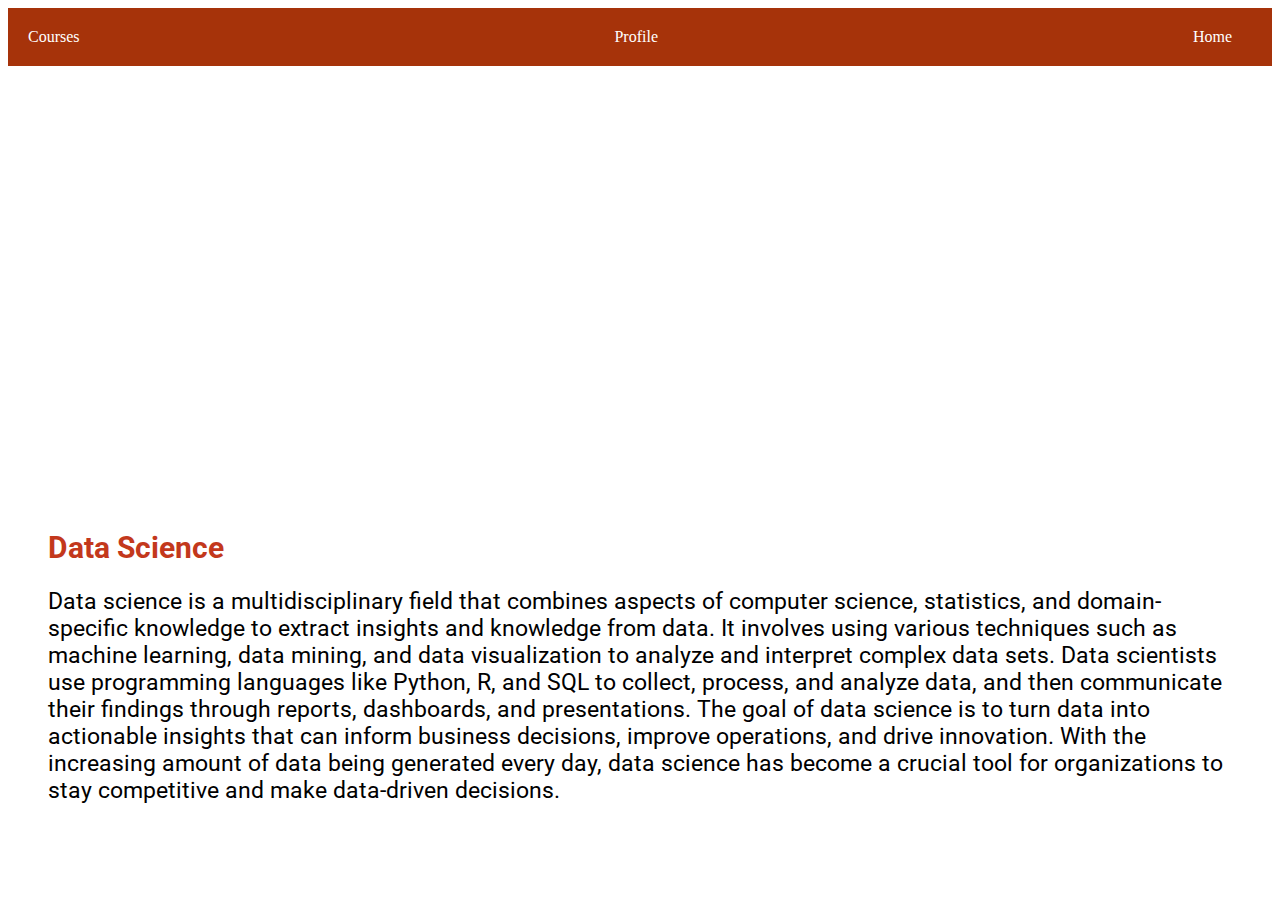
<file: data.html>
<!DOCTYPE html>
<html lang="en">
<head>
    <meta charset="UTF-8">
    <meta name="viewport" content="width=device-width, initial-scale=1.0">
    <title>Document</title>
    <style>
        @import url('https://fonts.googleapis.com/css2?family=Bree+Serif&family=Caveat:wght@400;700&family=Lobster&family=Monoton&family=Open+Sans:ital,wght@0,400;0,700;1,400;1,700&family=Playfair+Display+SC:ital,wght@0,400;0,700;1,700&family=Playfair+Display:ital,wght@0,400;0,700;1,700&family=Roboto:ital,wght@0,400;0,700;1,400;1,700&family=Source+Sans+Pro:ital,wght@0,400;0,700;1,700&family=Work+Sans:ital,wght@0,400;0,700;1,700&display=swap');
       
.detailed-view-heading {
    color: white;
    font-size: 30px;
    padding: 15px;
    font-family: Roboto;
    font-weight: bold;
}

.detailed-view-card-container {
    background-color: white;
    border-bottom-right-radius: 10px;
    border-bottom-left-radius: 10px;
    margin: 24px;
}

.detailed-view-card-heading {
    font-size: 30px;
    font-weight: bold;
    color: #c3381c;
    font-family: Roboto;




}

.detailed-view-card-description {
    font-family: roboto;
    font-size: 23px;
    color:black;
}

.card-view-text-container {
    padding: 16px;
}
header {
            background-color: #a6330a;
            color: #fff;
            padding: 20px;
            text-align: center;
        }
        header nav ul {
            list-style: none;
            margin: 0;
            padding: 0;
            display: flex;
            justify-content: space-between;
        }
        
        header nav ul li {
            margin-right: 20px;
        }
        
        header nav a {
            color: #fff;
            text-decoration: none;
        }
    </style>
</head>
<body>
    
    <header>
        <nav>
            <ul>
                <li><a href="#">Courses</a></li>
                <li><a href="#">Profile</a></li>
                <li><a href="index.html">Home</a></li>
            </ul>
        </nav>
    </header>
<div class="detailed-view-bg-container">
    <h1 class="detailed-view-heading">Graphic Design</h1>
    <div class="detailed-view-card-container">
        <!-- <div class="embed-responsive embed-responsive-16by9">
            <iframe class="embed-responsive-item" src="https://youtu.be/embed/fEjgXLZULkM?si=jQBkYe0Xv1ZHv4E5?rel=0" allowfullscreen></iframe>
        </div> -->

        <div class="embed-responsive embed-responsive-16by9">
            <iframe width="560" height="315" src="https://www.youtube.com/embed/VGhZ4f2UggM?si=v4G1S0eJ4TenUybp" title="YouTube video player" frameborder="0" allow="accelerometer; autoplay; clipboard-write; encrypted-media; gyroscope; picture-in-picture; web-share" referrerpolicy="strict-origin-when-cross-origin" allowfullscreen></iframe>         </div>
        <div class="card-view-text-container">
            <h1 class="detailed-view-card-heading">Data Science</h1>
            <p class="detailed-view-card-description">Data science is a multidisciplinary field that combines aspects of computer science, statistics, and domain-specific knowledge to extract insights and knowledge from data. It involves using various techniques such as machine learning, data mining, and data visualization to analyze and interpret complex data sets. Data scientists use programming languages like Python, R, and SQL to collect, process, and analyze data, and then communicate their findings through reports, dashboards, and presentations. The goal of data science is to turn data into actionable insights that can inform business decisions, improve operations, and drive innovation. With the increasing amount of data being generated every day, data science has become a crucial tool for organizations to stay competitive and make data-driven decisions.
            </p>
        </div>
    </div>
</div>
</body>
</html>
</file>
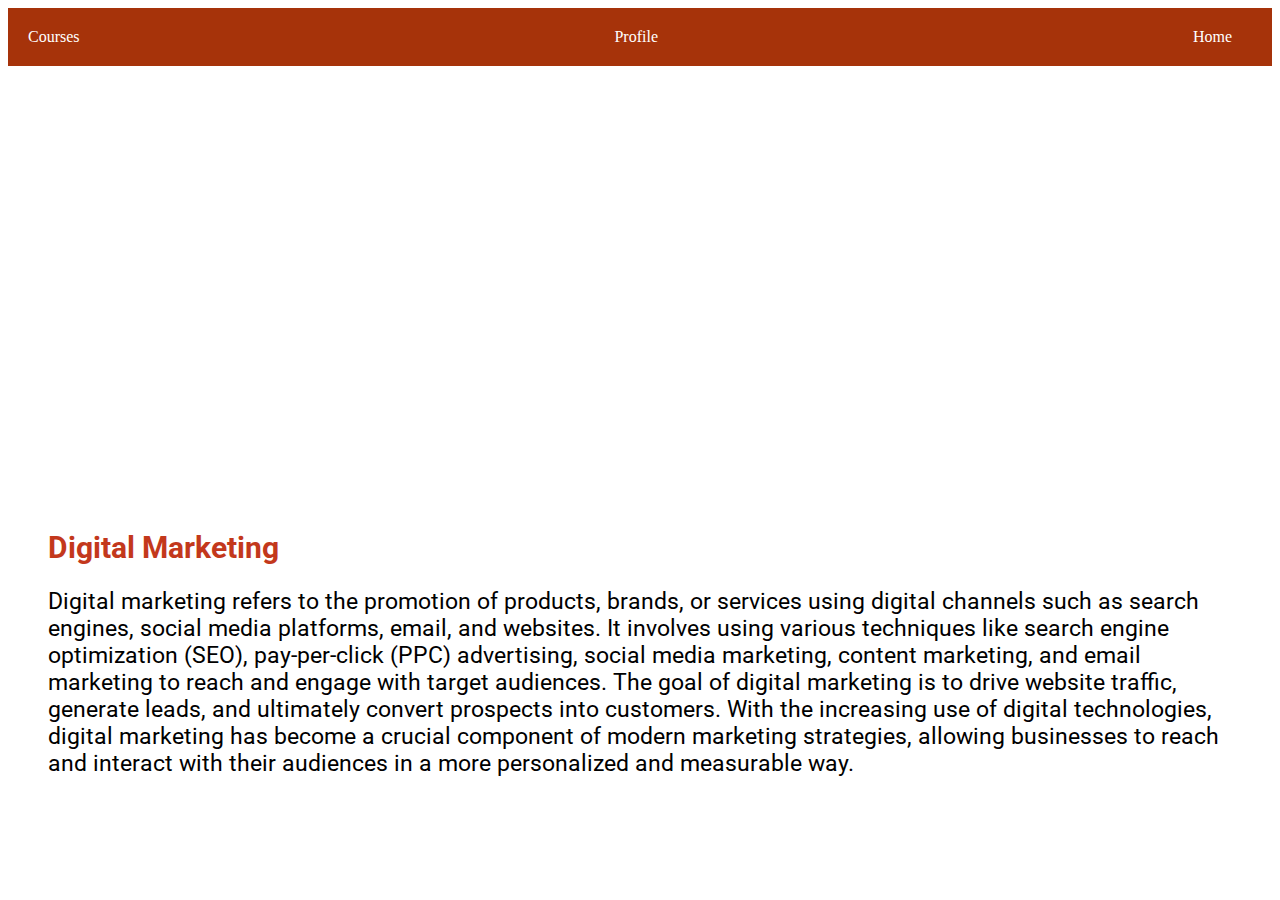
<file: digital.html>
<!DOCTYPE html>
<html lang="en">
<head>
    <meta charset="UTF-8">
    <meta name="viewport" content="width=device-width, initial-scale=1.0">
    <title>Document</title>
    <style>
        @import url('https://fonts.googleapis.com/css2?family=Bree+Serif&family=Caveat:wght@400;700&family=Lobster&family=Monoton&family=Open+Sans:ital,wght@0,400;0,700;1,400;1,700&family=Playfair+Display+SC:ital,wght@0,400;0,700;1,700&family=Playfair+Display:ital,wght@0,400;0,700;1,700&family=Roboto:ital,wght@0,400;0,700;1,400;1,700&family=Source+Sans+Pro:ital,wght@0,400;0,700;1,700&family=Work+Sans:ital,wght@0,400;0,700;1,700&display=swap');
       
.detailed-view-heading {
    color: white;
    font-size: 30px;
    padding: 15px;
    font-family: Roboto;
    font-weight: bold;
}

.detailed-view-card-container {
    background-color: white;
    border-bottom-right-radius: 10px;
    border-bottom-left-radius: 10px;
    margin: 24px;
}

.detailed-view-card-heading {
    font-size: 30px;
    font-weight: bold;
    color: #c3381c;
    font-family: Roboto;




}

.detailed-view-card-description {
    font-family: roboto;
    font-size: 23px;
    color:black;
}

.card-view-text-container {
    padding: 16px;
}
header {
            background-color: #a6330a;
            color: #fff;
            padding: 20px;
            text-align: center;
        }
        header nav ul {
            list-style: none;
            margin: 0;
            padding: 0;
            display: flex;
            justify-content: space-between;
        }
        
        header nav ul li {
            margin-right: 20px;
        }
        
        header nav a {
            color: #fff;
            text-decoration: none;
        }
    </style>
</head>
<body>
    <header>
        <nav>
            <ul>
                <li><a href="#">Courses</a></li>
                <li><a href="#">Profile</a></li>
                <li><a href="index.html">Home</a></li>
            </ul>
        </nav>
    </header>

<div class="detailed-view-bg-container">
    <h1 class="detailed-view-heading">Graphic Design</h1>
    <div class="detailed-view-card-container">
        <!-- <div class="embed-responsive embed-responsive-16by9">
            <iframe class="embed-responsive-item" src="https://youtu.be/embed/fEjgXLZULkM?si=jQBkYe0Xv1ZHv4E5?rel=0" allowfullscreen></iframe>
        </div> -->

        <div class="embed-responsive embed-responsive-16by9">
            <iframe width="560" height="315" src="https://www.youtube.com/embed/kunkYTKFNtI?si=PJP8kg1mfRfvhl_I" title="YouTube video player" frameborder="0" allow="accelerometer; autoplay; clipboard-write; encrypted-media; gyroscope; picture-in-picture; web-share" referrerpolicy="strict-origin-when-cross-origin" allowfullscreen></iframe>
           </div>
        <div class="card-view-text-container">
            <h1 class="detailed-view-card-heading">Digital Marketing</h1>
            <p class="detailed-view-card-description">Digital marketing refers to the promotion of products, brands, or services using digital channels such as search engines, social media platforms, email, and websites. It involves using various techniques like search engine optimization (SEO), pay-per-click (PPC) advertising, social media marketing, content marketing, and email marketing to reach and engage with target audiences. The goal of digital marketing is to drive website traffic, generate leads, and ultimately convert prospects into customers. With the increasing use of digital technologies, digital marketing has become a crucial component of modern marketing strategies, allowing businesses to reach and interact with their audiences in a more personalized and measurable way.
            </p>
        </div>
    </div>
</div>
</body>
</html>
</file>
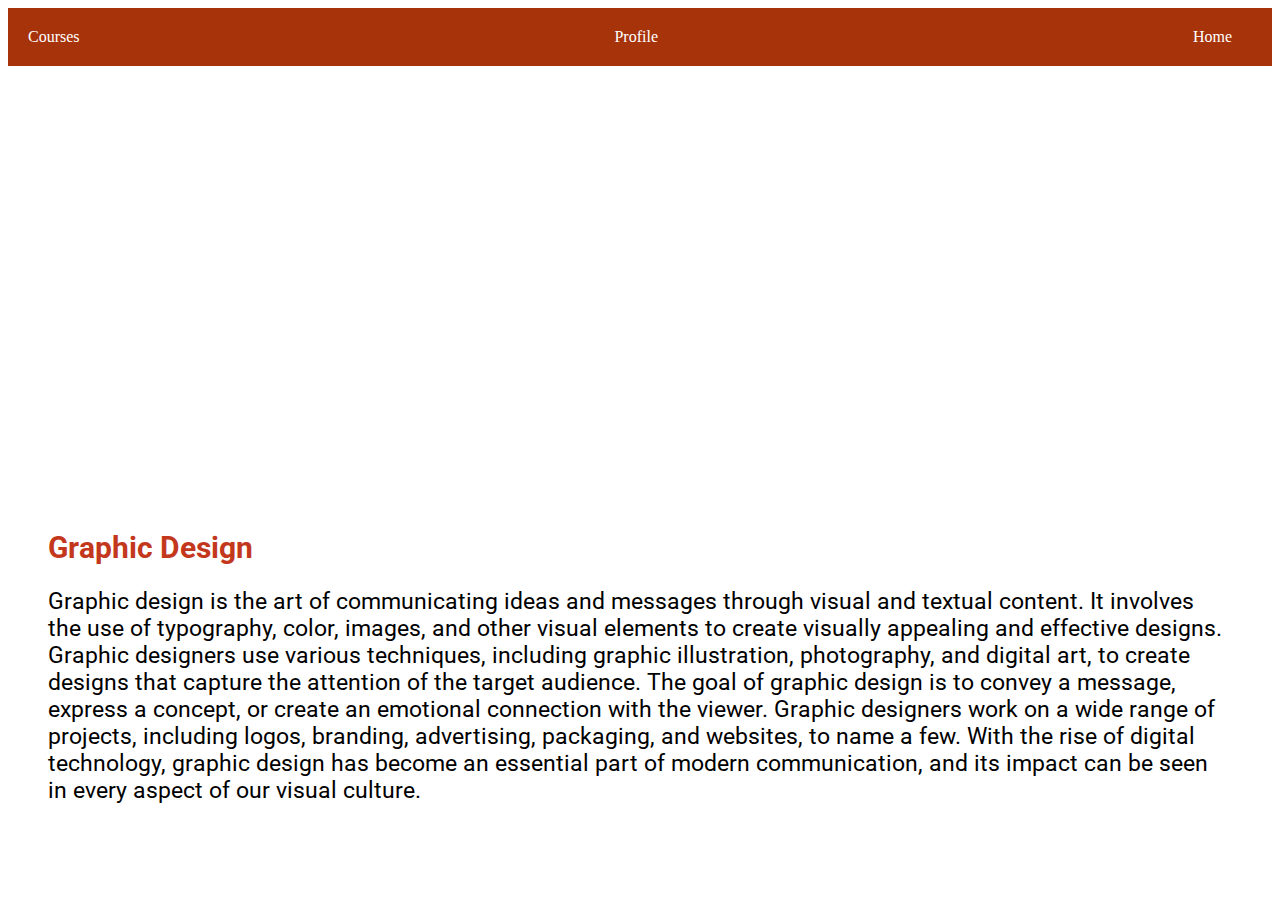
<file: graphic.html>
<!DOCTYPE html>
<html lang="en">
<head>
    <meta charset="UTF-8">
    <meta name="viewport" content="width=device-width, initial-scale=1.0">
    <title>Document</title>
    <style>
        @import url('https://fonts.googleapis.com/css2?family=Bree+Serif&family=Caveat:wght@400;700&family=Lobster&family=Monoton&family=Open+Sans:ital,wght@0,400;0,700;1,400;1,700&family=Playfair+Display+SC:ital,wght@0,400;0,700;1,700&family=Playfair+Display:ital,wght@0,400;0,700;1,700&family=Roboto:ital,wght@0,400;0,700;1,400;1,700&family=Source+Sans+Pro:ital,wght@0,400;0,700;1,700&family=Work+Sans:ital,wght@0,400;0,700;1,700&display=swap');
       
.detailed-view-heading {
    color: white;
    font-size: 30px;
    padding: 15px;
    font-family: Roboto;
    font-weight: bold;
}

.detailed-view-card-container {
    background-color: white;
    border-bottom-right-radius: 10px;
    border-bottom-left-radius: 10px;
    margin: 24px;
}

.detailed-view-card-heading {
    font-size: 30px;
    font-weight: bold;
    color: #c3381c;
    font-family: Roboto;




}

.detailed-view-card-description {
    font-family: roboto;
    font-size: 23px;
    color:black;
}

.card-view-text-container {
    padding: 16px;
}

header {
            background-color: #a6330a;
            color: #fff;
            padding: 20px;
            text-align: center;
        }
        header nav ul {
            list-style: none;
            margin: 0;
            padding: 0;
            display: flex;
            justify-content: space-between;
        }
        
        header nav ul li {
            margin-right: 20px;
        }
        
        header nav a {
            color: #fff;
            text-decoration: none;
        }
    </style>
</head>
<body>
    <header>
        <nav>
            <ul>
                <li><a href="#">Courses</a></li>
                <li><a href="#">Profile</a></li>
                <li><a href="index.html">Home</a></li>
            </ul>
        </nav>
    </header>

<div class="detailed-view-bg-container">
    <h1 class="detailed-view-heading">Graphic Design</h1>
    <div class="detailed-view-card-container">
        <!-- <div class="embed-responsive embed-responsive-16by9">
            <iframe class="embed-responsive-item" src="https://youtu.be/embed/fEjgXLZULkM?si=jQBkYe0Xv1ZHv4E5?rel=0" allowfullscreen></iframe>
        </div> -->

        <div class="embed-responsive embed-responsive-16by9">
            <iframe width="560" height="315" src="https://www.youtube.com/embed/e_dv7GBHka8?si=lyLMw_U8BB8WzDH4" title="YouTube video player" frameborder="0" allow="accelerometer; autoplay; clipboard-write; encrypted-media; gyroscope; picture-in-picture; web-share" referrerpolicy="strict-origin-when-cross-origin" allowfullscreen></iframe>
          </div>
        <div class="card-view-text-container">
            <h1 class="detailed-view-card-heading">Graphic Design</h1>
            <p class="detailed-view-card-description">Graphic design is the art of communicating ideas and messages through visual and textual content. It involves the use of typography, color, images, and other visual elements to create visually appealing and effective designs. Graphic designers use various techniques, including graphic illustration, photography, and digital art, to create designs that capture the attention of the target audience. The goal of graphic design is to convey a message, express a concept, or create an emotional connection with the viewer. Graphic designers work on a wide range of projects, including logos, branding, advertising, packaging, and websites, to name a few. With the rise of digital technology, graphic design has become an essential part of modern communication, and its impact can be seen in every aspect of our visual culture.
               
            </p>
        </div>
    </div>
</div>
</body>
</html>
</file>
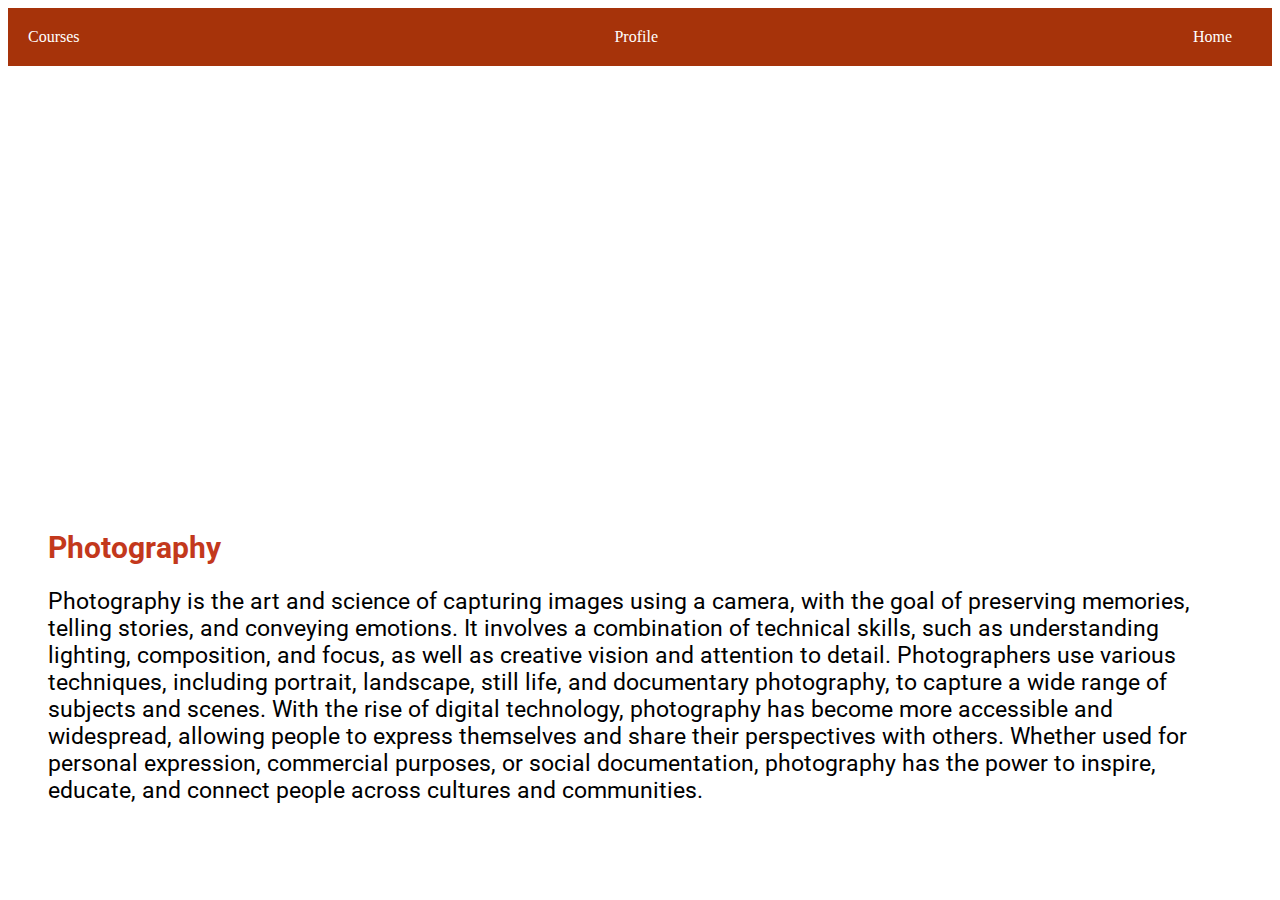
<file: photo.html>
<!DOCTYPE html>
<html lang="en">
<head>
    <meta charset="UTF-8">
    <meta name="viewport" content="width=device-width, initial-scale=1.0">
    <title>Document</title>
    <style>
        @import url('https://fonts.googleapis.com/css2?family=Bree+Serif&family=Caveat:wght@400;700&family=Lobster&family=Monoton&family=Open+Sans:ital,wght@0,400;0,700;1,400;1,700&family=Playfair+Display+SC:ital,wght@0,400;0,700;1,700&family=Playfair+Display:ital,wght@0,400;0,700;1,700&family=Roboto:ital,wght@0,400;0,700;1,400;1,700&family=Source+Sans+Pro:ital,wght@0,400;0,700;1,700&family=Work+Sans:ital,wght@0,400;0,700;1,700&display=swap');
       
.detailed-view-heading {
    color: white;
    font-size: 30px;
    padding: 15px;
    font-family: Roboto;
    font-weight: bold;
}

.detailed-view-card-container {
    background-color: white;
    border-bottom-right-radius: 10px;
    border-bottom-left-radius: 10px;
    margin: 24px;
}

.detailed-view-card-heading {
    font-size: 30px;
    font-weight: bold;
    color: #c3381c;
    font-family: Roboto;




}

.detailed-view-card-description {
    font-family: roboto;
    font-size: 23px;
    color:black;
}

.card-view-text-container {
    padding: 16px;
}
header {
            background-color: #a6330a;
            color: #fff;
            padding: 20px;
            text-align: center;
        }
        header nav ul {
            list-style: none;
            margin: 0;
            padding: 0;
            display: flex;
            justify-content: space-between;
        }
        
        header nav ul li {
            margin-right: 20px;
        }
        
        header nav a {
            color: #fff;
            text-decoration: none;
        }
    </style>
</head>
<body>
    <header>
        <nav>
            <ul>
                <li><a href="#">Courses</a></li>
                <li><a href="#">Profile</a></li>
                <li><a href="index.html">Home</a></li>
            </ul>
        </nav>
    </header>
    

<div class="detailed-view-bg-container">
    <h1 class="detailed-view-heading">Graphic Design</h1>
    <div class="detailed-view-card-container">
        <!-- <div class="embed-responsive embed-responsive-16by9">
            <iframe class="embed-responsive-item" src="https://youtu.be/embed/fEjgXLZULkM?si=jQBkYe0Xv1ZHv4E5?rel=0" allowfullscreen></iframe>
        </div> -->

        <div class="embed-responsive embed-responsive-16by9">
            <iframe width="560" height="315" src="https://www.youtube.com/embed/3CkS43ADe60?si=0K5RZrpa-1qzT16o" title="YouTube video player" frameborder="0" allow="accelerometer; autoplay; clipboard-write; encrypted-media; gyroscope; picture-in-picture; web-share" referrerpolicy="strict-origin-when-cross-origin" allowfullscreen></iframe>
        </div>
        <div class="card-view-text-container">
            <h1 class="detailed-view-card-heading">Photography</h1>
            <p class="detailed-view-card-description">Photography is the art and science of capturing images using a camera, with the goal of preserving memories, telling stories, and conveying emotions. It involves a combination of technical skills, such as understanding lighting, composition, and focus, as well as creative vision and attention to detail. Photographers use various techniques, including portrait, landscape, still life, and documentary photography, to capture a wide range of subjects and scenes. With the rise of digital technology, photography has become more accessible and widespread, allowing people to express themselves and share their perspectives with others. Whether used for personal expression, commercial purposes, or social documentation, photography has the power to inspire, educate, and connect people across cultures and communities.
            </p>
        </div>
    </div>
</div>
</body>
</html>
</file>
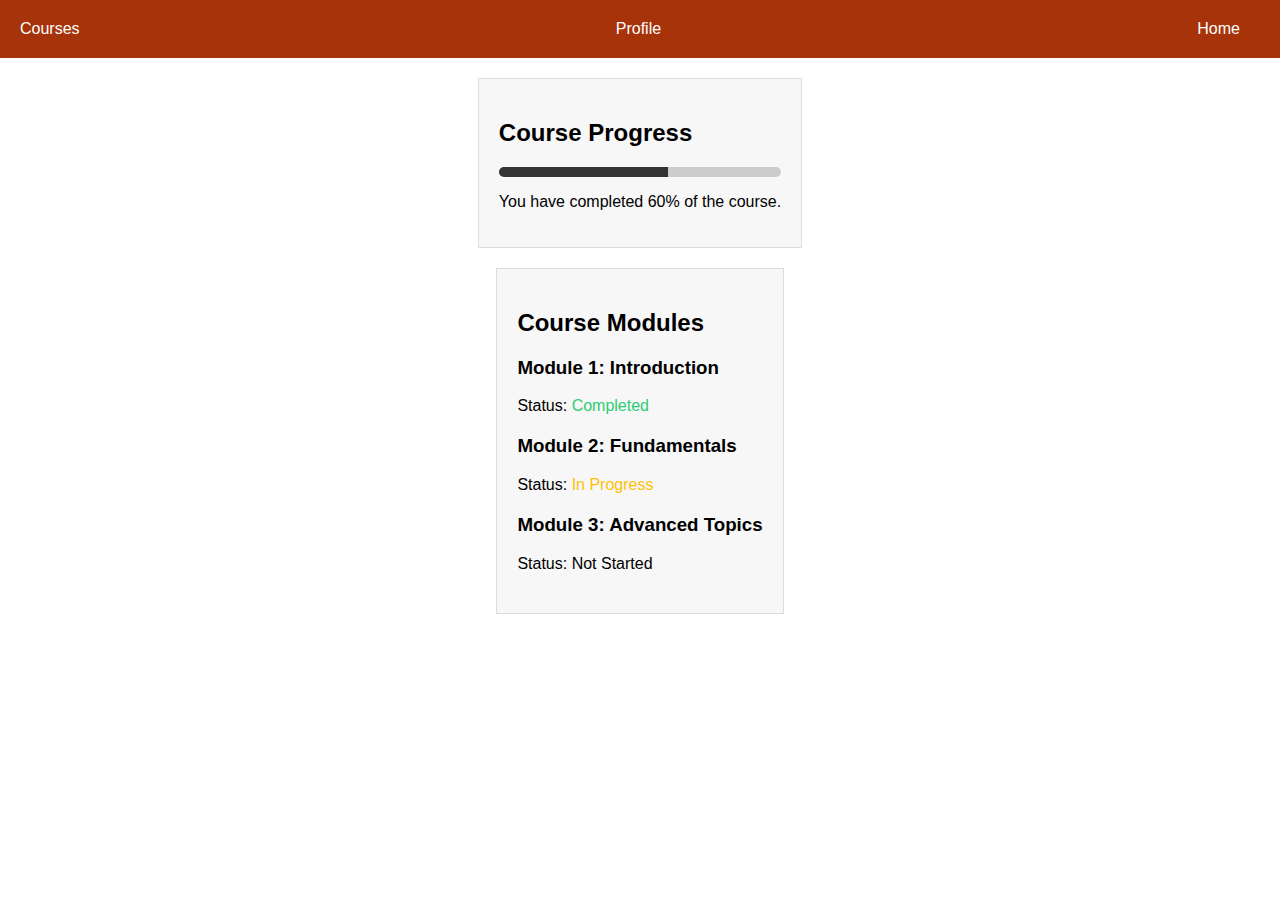
<file: progress.html>
<!DOCTYPE html>
<html lang="en">
<head>
    <meta charset="UTF-8">
    <meta name="viewport" content="width=device-width, initial-scale=1.0">
    <title>E-Learning Platform</title>
    
    <style>


        body {
            font-family: Arial, sans-serif;
            margin: 0;
            padding: 0;
        }
        
        header {
            background-color: #a6330a;
            color: #fff;
            padding: 20px;
            text-align: center;
        }
        
        header nav ul {
            list-style: none;
            margin: 0;
            padding: 0;
            display: flex;
            justify-content: space-between;
        }
        
        header nav ul li {
            margin-right: 20px;
        }
        
        header nav a {
            color: #fff;
            text-decoration: none;
        }
        
        main {
            display: flex;
            flex-direction: column;
            align-items: center;
            padding: 20px;
        }
        
        .course-progress {
            background-color: #f7f7f7;
            padding: 20px;
            border: 1px solid #ddd;
            margin-bottom: 20px;
        }
        
        .progress-bar {
            width: 100%;
            height: 10px;
            background-color: #ccc;
            border-radius: 10px;
            overflow: hidden;
        }
        
        .progress-bar-fill {
            background-color: #333;
            height: 100%;
        }
        
        .course-modules {
            background-color: #f7f7f7;
            padding: 20px;
            border: 1px solid #ddd;
        }
        
        .course-modules ul {
            list-style: none;
            margin: 0;
            padding: 0;
        }
        
        .course-modules li {
            margin-bottom: 20px;
        }
        
        .completed {
            color: #2ecc71;
        }
        
        .in-progress {
            color: #ffc107;
        }
        
        .not-started {
            color: #e74c3c;
        }
        
        </style>
</head>
<body>
    <header>
        <nav>
            <ul>
                <li><a href="#">Courses</a></li>
                <li><a href="#">Profile</a></li>
                <li><a href="index.html">Home</a></li>
            </ul>
        </nav>
    </header>
    <main>
        <section class="course-progress">
            <h2>Course Progress</h2>
            <div class="progress-bar">
                <div class="progress-bar-fill" style="width: 60%;"></div>
            </div>
            <p>You have completed 60% of the course.</p>
        </section>
        <section class="course-modules">
            <h2>Course Modules</h2>
            <ul>
                <li>
                    <h3>Module 1: Introduction</h3>
                    <p>Status: <span class="completed">Completed</span></p>
                </li>
                <li>
                    <h3>Module 2: Fundamentals</h3>
                    <p>Status: <span class="in-progress">In Progress</span></p>
                </li>
                <li>
                    <h3>Module 3: Advanced Topics</h3>
                    <p>Status: <span class="not-started">Not Started</span></p>
                </li>
            </ul>
        </section>
    </main>
</body>
</html>
</file>
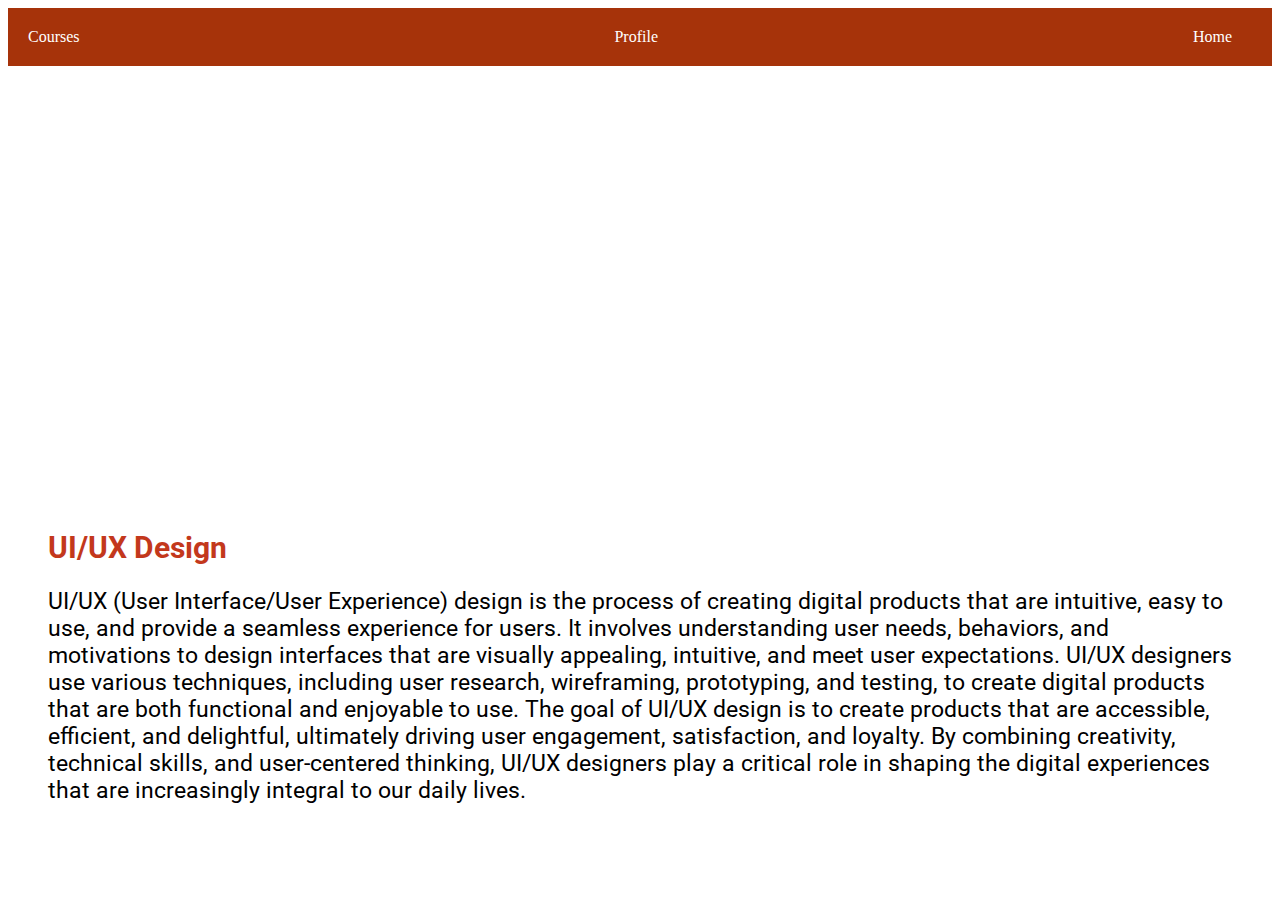
<file: UX.html>
<!DOCTYPE html>
<html lang="en">
<head>
    <meta charset="UTF-8">
    <meta name="viewport" content="width=device-width, initial-scale=1.0">
    <title>Document</title>
    <style>
        @import url('https://fonts.googleapis.com/css2?family=Bree+Serif&family=Caveat:wght@400;700&family=Lobster&family=Monoton&family=Open+Sans:ital,wght@0,400;0,700;1,400;1,700&family=Playfair+Display+SC:ital,wght@0,400;0,700;1,700&family=Playfair+Display:ital,wght@0,400;0,700;1,700&family=Roboto:ital,wght@0,400;0,700;1,400;1,700&family=Source+Sans+Pro:ital,wght@0,400;0,700;1,700&family=Work+Sans:ital,wght@0,400;0,700;1,700&display=swap');
       
.detailed-view-heading {
    color: white;
    font-size: 30px;
    padding: 15px;
    font-family: Roboto;
    font-weight: bold;
}

.detailed-view-card-container {
    background-color: white;
    border-bottom-right-radius: 10px;
    border-bottom-left-radius: 10px;
    margin: 24px;
}

.detailed-view-card-heading {
    font-size: 30px;
    font-weight: bold;
    color: #c3381c;
    font-family: Roboto;




}

.detailed-view-card-description {
    font-family: roboto;
    font-size: 23px;
    color:black;
}

.card-view-text-container {
    padding: 16px;
}
header {
            background-color: #a6330a;
            color: #fff;
            padding: 20px;
            text-align: center;
        }
        header nav ul {
            list-style: none;
            margin: 0;
            padding: 0;
            display: flex;
            justify-content: space-between;
        }
        
        header nav ul li {
            margin-right: 20px;
        }
        
        header nav a {
            color: #fff;
            text-decoration: none;
        }
    </style>
</head>
<body>
    <header>
        <nav>
            <ul>
                <li><a href="#">Courses</a></li>
                <li><a href="#">Profile</a></li>
                <li><a href="index.html">Home</a></li>
            </ul>
        </nav>
    </header>

<div class="detailed-view-bg-container">
    <h1 class="detailed-view-heading">Graphic Design</h1>
    <div class="detailed-view-card-container">
        <!-- <div class="embed-responsive embed-responsive-16by9">
            <iframe class="embed-responsive-item" src="https://youtu.be/embed/fEjgXLZULkM?si=jQBkYe0Xv1ZHv4E5?rel=0" allowfullscreen></iframe>
        </div> -->

        <div class="embed-responsive embed-responsive-16by9">
            <iframe width="560" height="315" src="https://www.youtube.com/embed/O5IXf8qB9U4?si=UwZtDahQfn4MgHJy" title="YouTube video player" frameborder="0" allow="accelerometer; autoplay; clipboard-write; encrypted-media; gyroscope; picture-in-picture; web-share" referrerpolicy="strict-origin-when-cross-origin" allowfullscreen></iframe>      </div>
        <div class="card-view-text-container">
            <h1 class="detailed-view-card-heading">UI/UX Design</h1>
            <p class="detailed-view-card-description">
                UI/UX (User Interface/User Experience) design is the process of creating digital products that are intuitive, easy to use, and provide a seamless experience for users. It involves understanding user needs, behaviors, and motivations to design interfaces that are visually appealing, intuitive, and meet user expectations. UI/UX designers use various techniques, including user research, wireframing, prototyping, and testing, to create digital products that are both functional and enjoyable to use. The goal of UI/UX design is to create products that are accessible, efficient, and delightful, ultimately driving user engagement, satisfaction, and loyalty. By combining creativity, technical skills, and user-centered thinking, UI/UX designers play a critical role in shaping the digital experiences that are increasingly integral to our daily lives.
            </p>
        </div>
    </div>
</div>
</body>
</html>
</file>
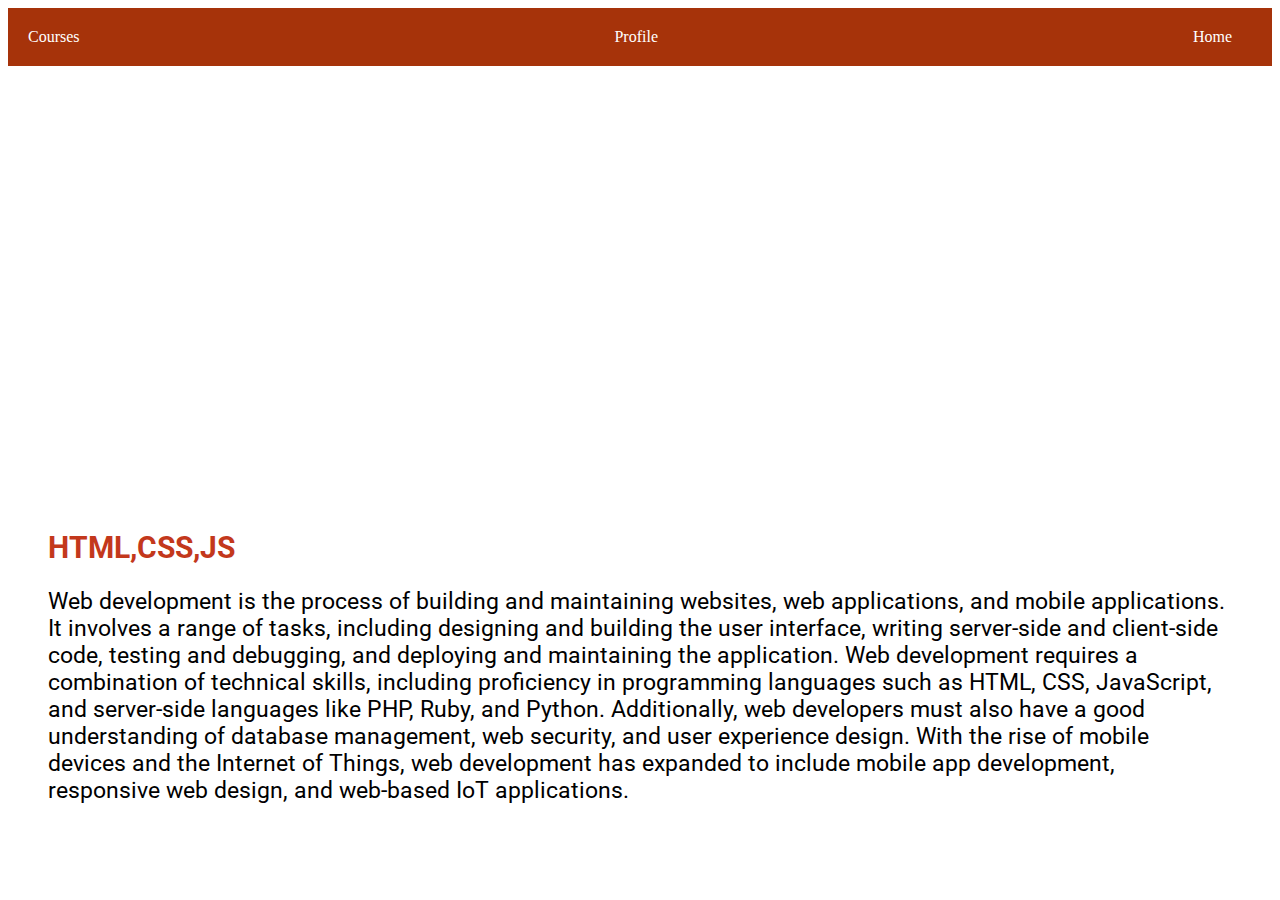
<file: web.html>
<!DOCTYPE html>
<html lang="en">
<head>
    <meta charset="UTF-8">
    <meta name="viewport" content="width=device-width, initial-scale=1.0">
    <title>Document</title>
    <style>
        @import url('https://fonts.googleapis.com/css2?family=Bree+Serif&family=Caveat:wght@400;700&family=Lobster&family=Monoton&family=Open+Sans:ital,wght@0,400;0,700;1,400;1,700&family=Playfair+Display+SC:ital,wght@0,400;0,700;1,700&family=Playfair+Display:ital,wght@0,400;0,700;1,700&family=Roboto:ital,wght@0,400;0,700;1,400;1,700&family=Source+Sans+Pro:ital,wght@0,400;0,700;1,700&family=Work+Sans:ital,wght@0,400;0,700;1,700&display=swap');
       
.detailed-view-heading {
    color: white;
    font-size: 30px;
    padding: 15px;
    font-family: Roboto;
    font-weight: bold;
}

.detailed-view-card-container {
    background-color: white;
    border-bottom-right-radius: 10px;
    border-bottom-left-radius: 10px;
    margin: 24px;
}

.detailed-view-card-heading {
    font-size: 30px;
    font-weight: bold;
    color: #c3381c;
    font-family: Roboto;




}

.detailed-view-card-description {
    font-family: roboto;
    font-size: 23px;
    color:black;
}

.card-view-text-container {
    padding: 16px;
}
header {
            background-color: #a6330a;
            color: #fff;
            padding: 20px;
            text-align: center;
        }
        header nav ul {
            list-style: none;
            margin: 0;
            padding: 0;
            display: flex;
            justify-content: space-between;
        }
        
        header nav ul li {
            margin-right: 20px;
        }
        
        header nav a {
            color: #fff;
            text-decoration: none;
        }
        
    </style>
</head>
<body>
    <header>
        <nav>
            <ul>
                <li><a href="#">Courses</a></li>
                <li><a href="#">Profile</a></li>
                <li><a href="index.html">Home</a></li>
            </ul>
        </nav>
    </header>
    

<div class="detailed-view-bg-container">
    <h1 class="detailed-view-heading">WEB DEVELOPMENT</h1>
    <div class="detailed-view-card-container">
        <!-- <div class="embed-responsive embed-responsive-16by9">
            <iframe class="embed-responsive-item" src="https://youtu.be/embed/fEjgXLZULkM?si=jQBkYe0Xv1ZHv4E5?rel=0" allowfullscreen></iframe>
        </div> -->

        <div class="embed-responsive embed-responsive-16by9">
            <iframe width="560" height="315" src="https://www.youtube.com/embed/tVzUXW6siu0?si=jItcBhNmwzRjNsoF" title="YouTube video player" frameborder="0" allow="accelerometer; autoplay; clipboard-write; encrypted-media; gyroscope; picture-in-picture; web-share" referrerpolicy="strict-origin-when-cross-origin" allowfullscreen></iframe>
          </div>
        <div class="card-view-text-container">
            <h1 class="detailed-view-card-heading">HTML,CSS,JS</h1>
            <p class="detailed-view-card-description">Web development is the process of building and maintaining websites, web applications, and mobile applications. It involves a range of tasks, including designing and building the user interface, writing server-side and client-side code, testing and debugging, and deploying and maintaining the application. Web development requires a combination of technical skills, including proficiency in programming languages such as HTML, CSS, JavaScript, and server-side languages like PHP, Ruby, and Python. Additionally, web developers must also have a good understanding of database management, web security, and user experience design. With the rise of mobile devices and the Internet of Things, web development has expanded to include mobile app development, responsive web design, and web-based IoT applications.
               
            </p>
        </div>
    </div>
</div>
</body>
</html>
</file>
